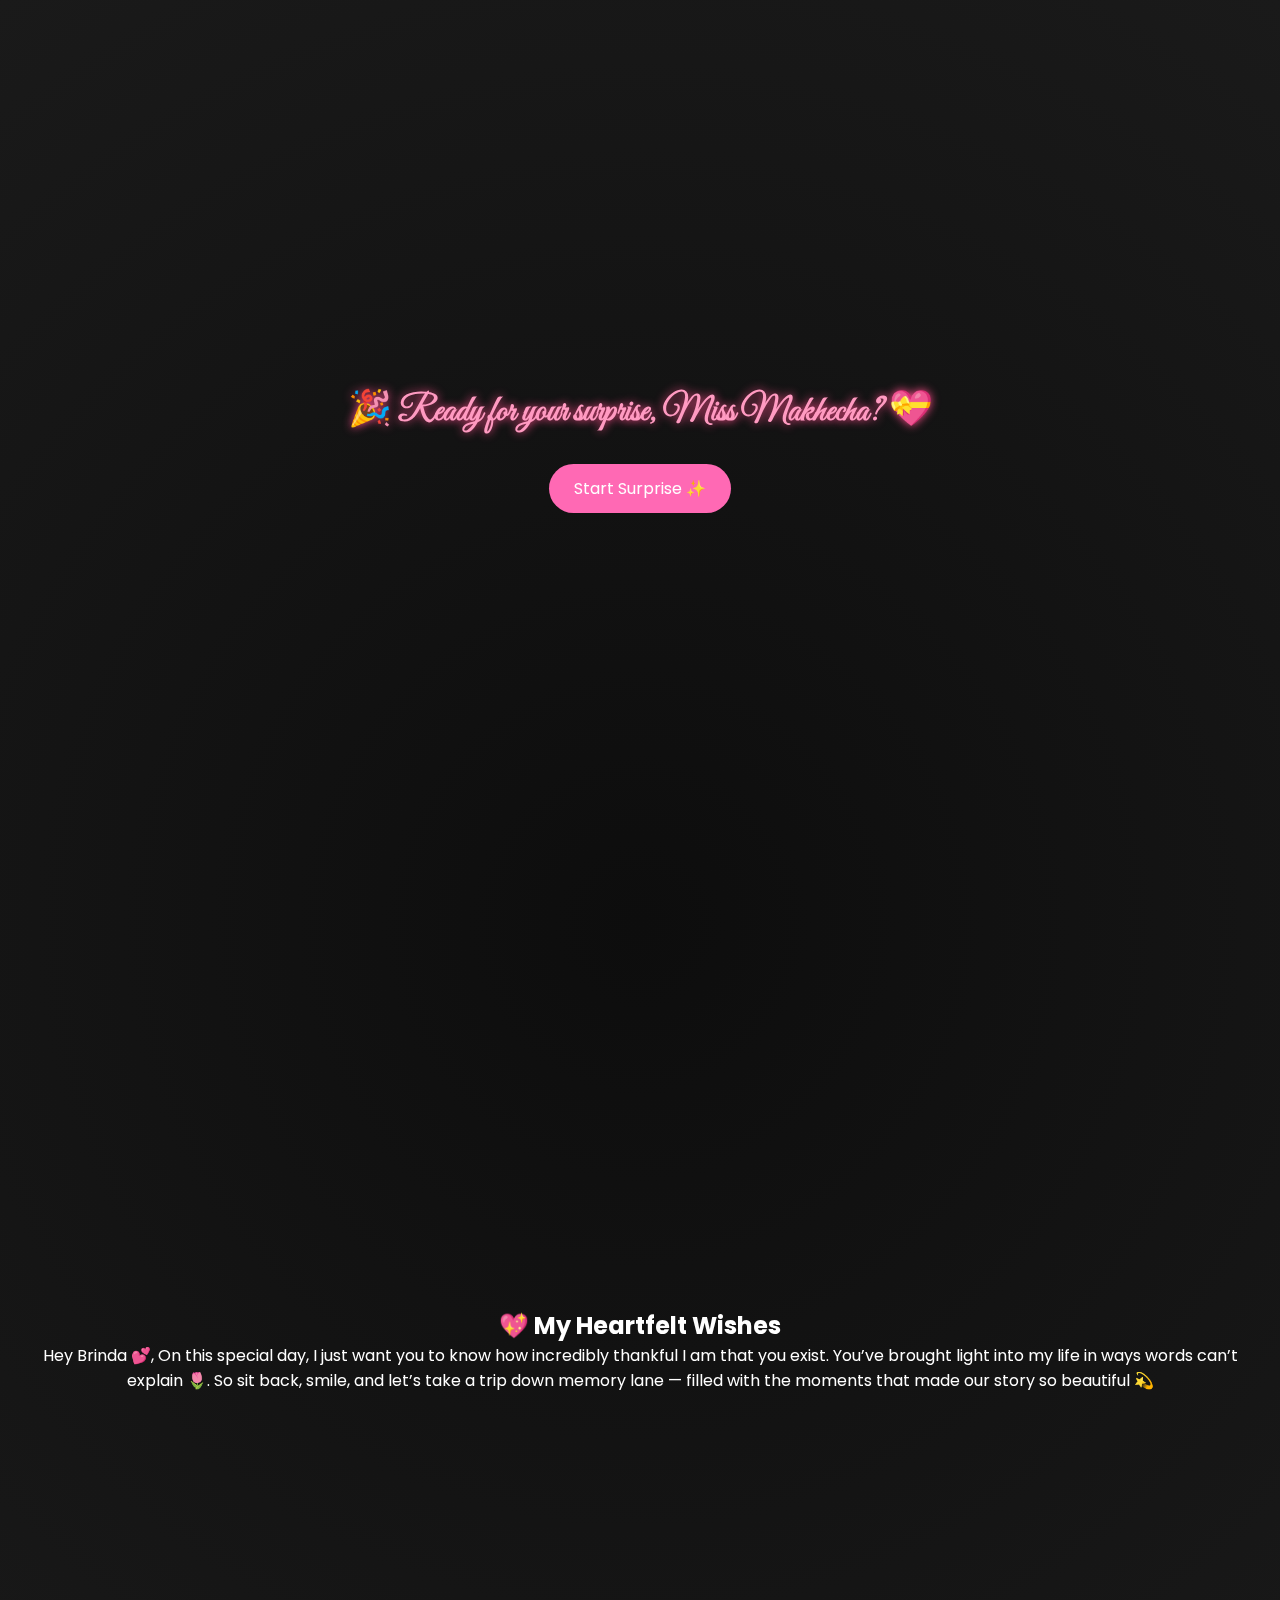
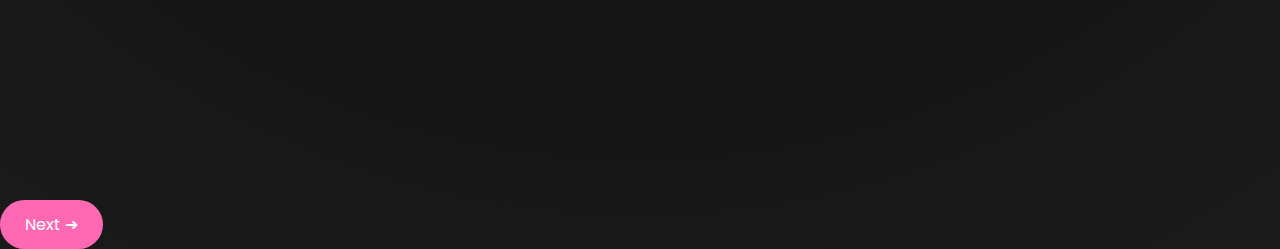
<file: index.html>
<html>
<head>
  <meta charset="UTF-8" />
  <meta name="viewport" content="width=device-width, initial-scale=1.0" />
  <title>Happy Birthday fevourite junoir...!!!!✨🫀😇</title>
  <link rel="stylesheet" href="style2.css" />
  <link href="https://fonts.googleapis.com/css2?family=Great+Vibes&family=Poppins:wght@300;400;600&display=swap" rel="stylesheet">
</head>
<body>
  <div class="stars"></div>

  <!-- INTRO SCREEN -->
  <section class="intro-screen" id="introScreen">
    <h1 class="intro-title">🎉 Ready for your surprise, Miss Makhecha? 💝</h1>
    <button id="startBtn" class="btn">Start Surprise ✨</button>
  </section>

  <!-- MAIN CONTENT -->
  <main id="mainContent" class="hidden">
    <!-- Music -->
    <audio id="bdayMusic" src="birthday.mp3" preload="auto" loop></audio>

    <!-- 1 -->
    <section class="page active">
      <h2 class="section-title">💖 My Heartfelt Wishes</h2>
      <div class="text-block">
        <p>
          Hey Brinda 💕, On this special day, I just want you to know how incredibly thankful I am that you exist.  
          You’ve brought light into my life in ways words can’t explain 🌷.  
          So sit back, smile, and let’s take a trip down memory lane —  
          filled with the moments that made our story so beautiful 💫
        </p>
      </div>
    </section>

    <!-- 2 -->
    <section class="page">
      <h2 class="section-title"> 📸 happy bday beauty queen 👸🫀🫂  </h2>
      <div class="gallery">
        <img src="photo1.jpg" alt="memory1">
        <img src="photo3.jpg" alt="memory2">
        <img src="photo5.jpg" alt="memory3">
         <img src="photo9.jpg" alt="memory4">
      </div>
    </section>

    
    <section class="page">
      <h2 class="section-title">💌 Letter from the Heart</h2>
      <p id="letterText" class="letter-text"></p>
    </section>

    <!-- 5 -->
    <section class="page">
      <h2 class="section-title">💫 Journey of Us</h2>
      <div class="text-block">
        <p>📅 19/08/2025 — Snap request accepted 💌</p>
        <p>📅 27/08/2025 — Active ride together and shared secrets 💬💞</p>
        <p>📅 29/08/2025 — First chocolate to make her mood better 🍫</p>
        <p>📅 02/09/2025 — Went to the temple together — from that day our journey began and you became my comfort person 🌸✨</p>
      </div>
    </section>

    <!-- 6 -->
    <section class="page">
      <h2 class="section-title">🤝 Promises to You</h2>
      <div class="text-block">
        <p>💖 I promise to always stand by your side no matter what.</p>
        <p>🌈 I promise to make you smile whenever you feel low.</p>
        <p>🌸 I promise to support your dreams and celebrate your wins.</p>
        <p>🍫 I promise to bring chocolates whenever you’re upset.</p>
        <p>✨ I promise to never let go — because you mean more than words can say.</p>
      </div>
    </section>

    <!-- 7 -->
    <section class="page">
      <h2 class="section-title">💖 Forever & Always</h2>
      <div class="text-block">
        <p>
          You are a gift, my favorite person.  
          "Besides chocolate, you're my favorite." 🍫  
          May this birthday fill your heart with love and laughter! 🎂💕
          the more surprises are waiting for you so be ready for next morning....
          Once again — Happy Birthday, Miss Makhecha! 💝
        </p>
      </div>
    </section>

    <button id="nextBtn" class="btn next">Next ➜</button>
  </main>

  <script src="script.js"></script>
</body>
</html>
</file>
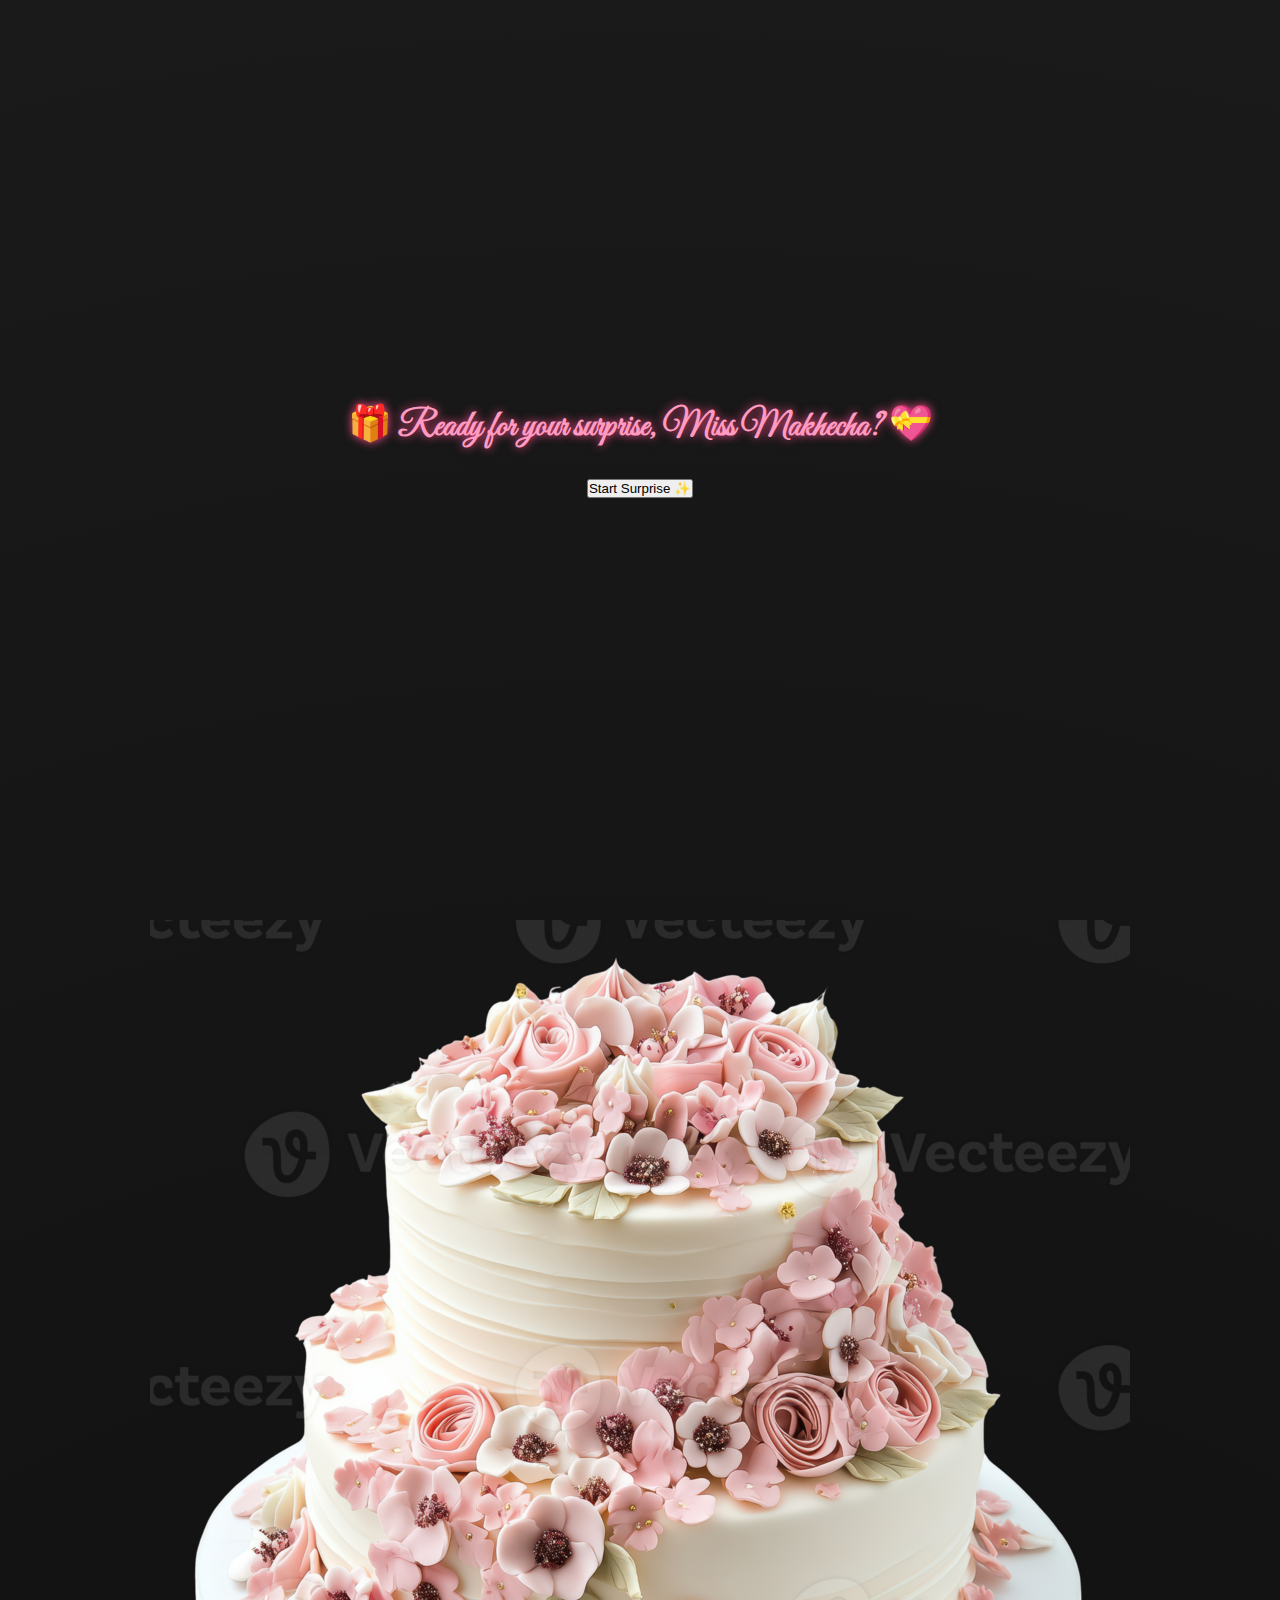
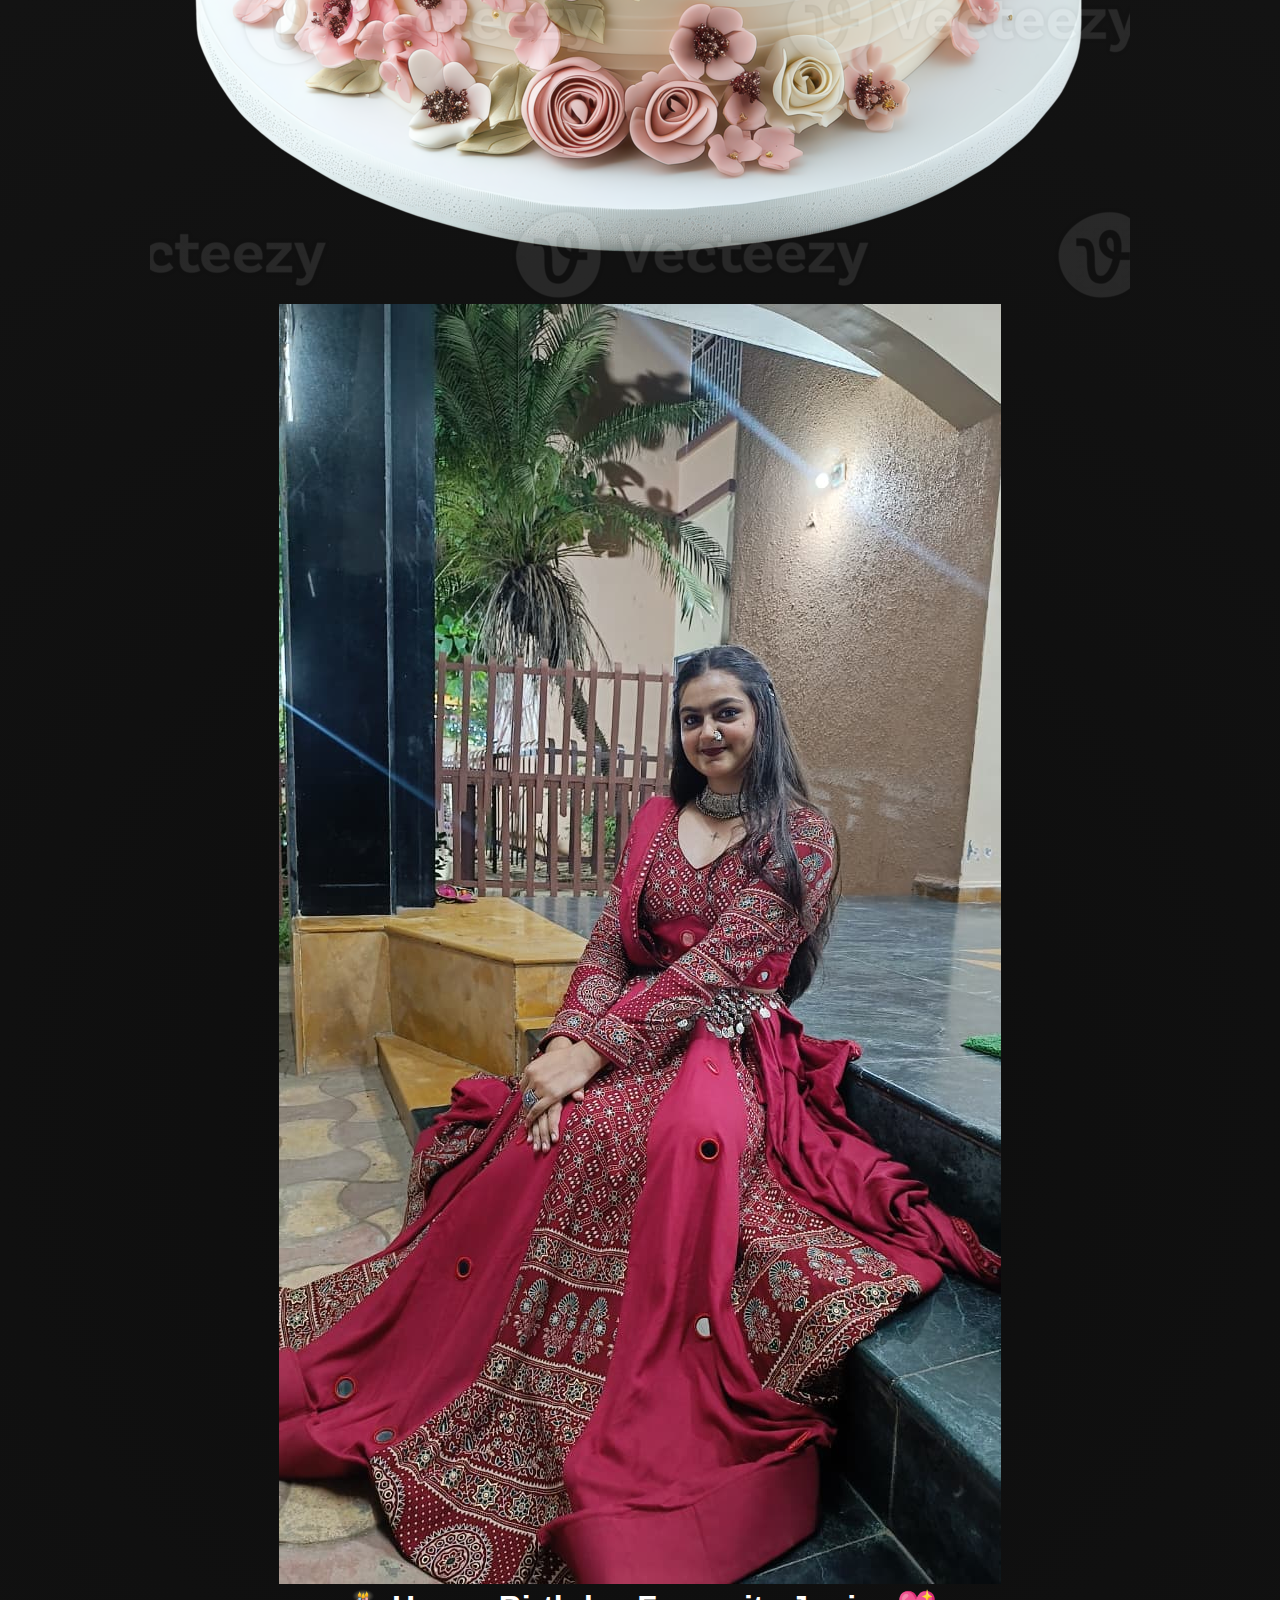
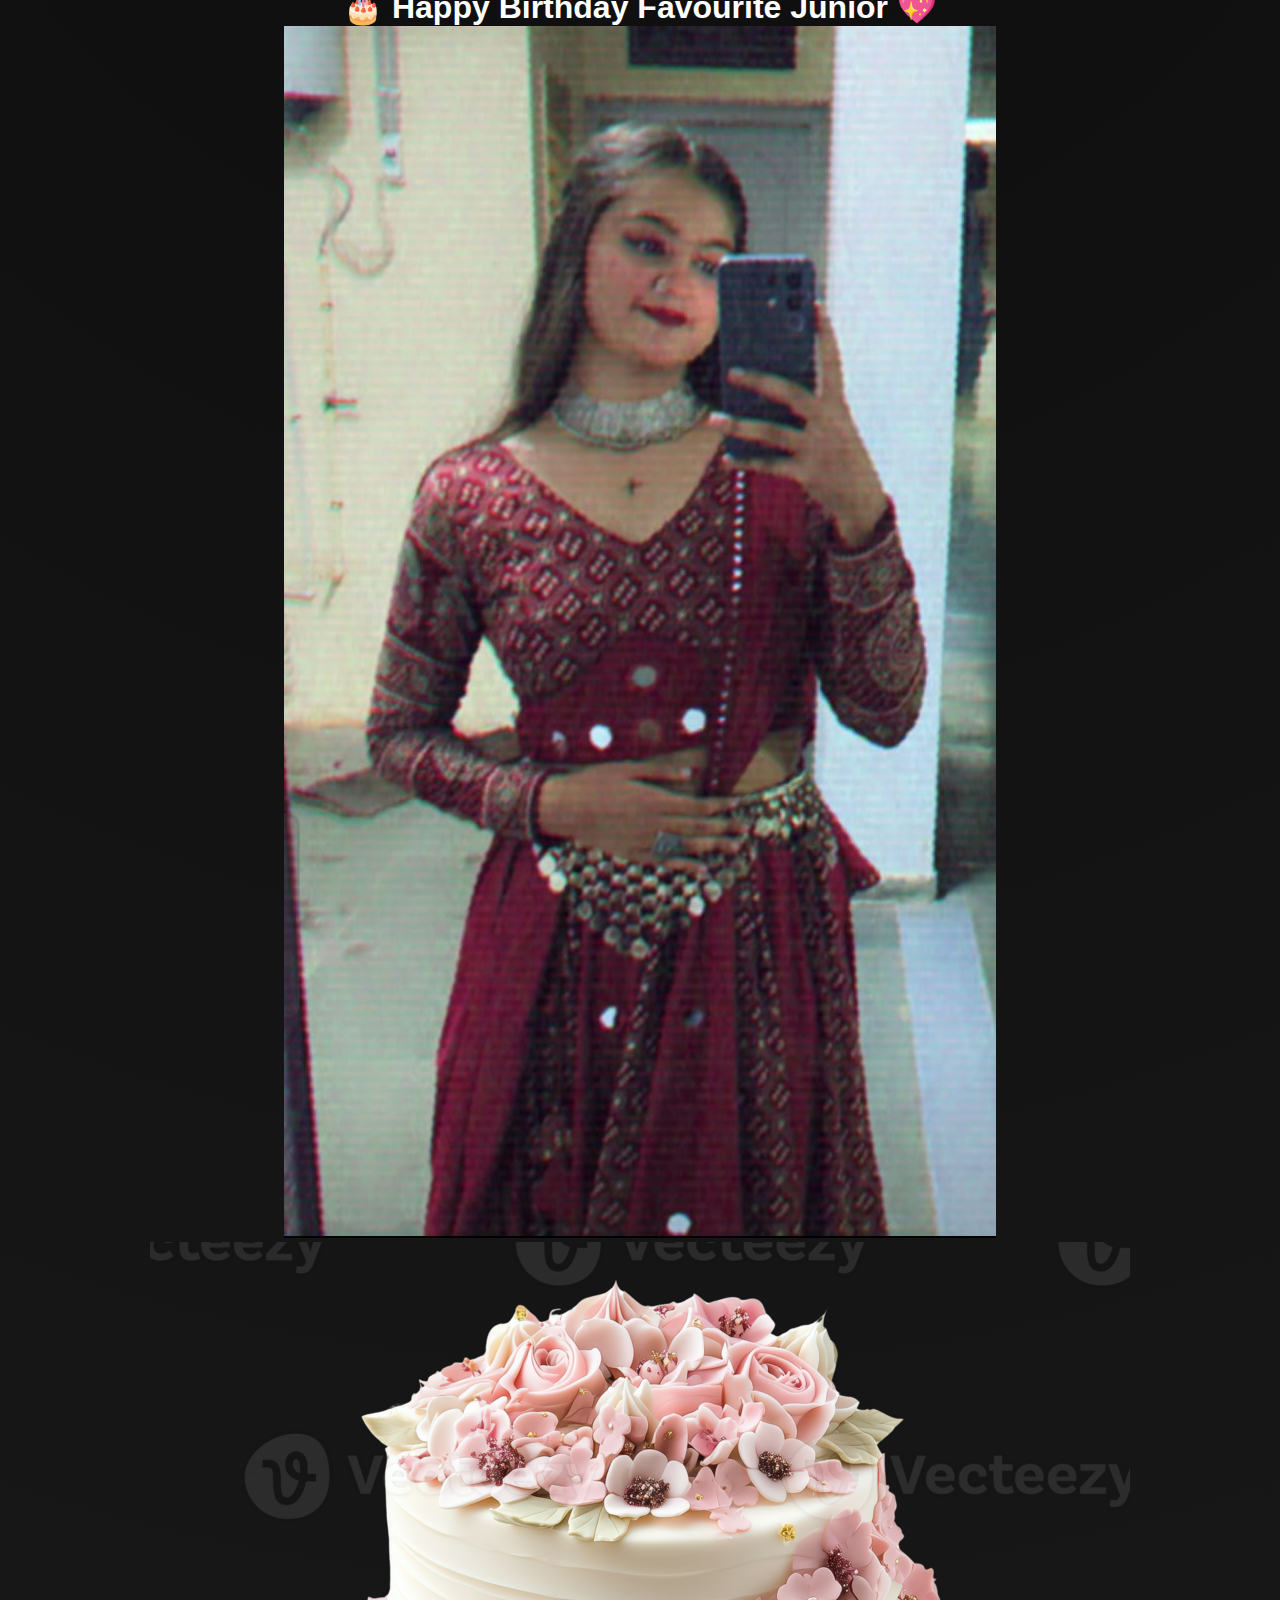
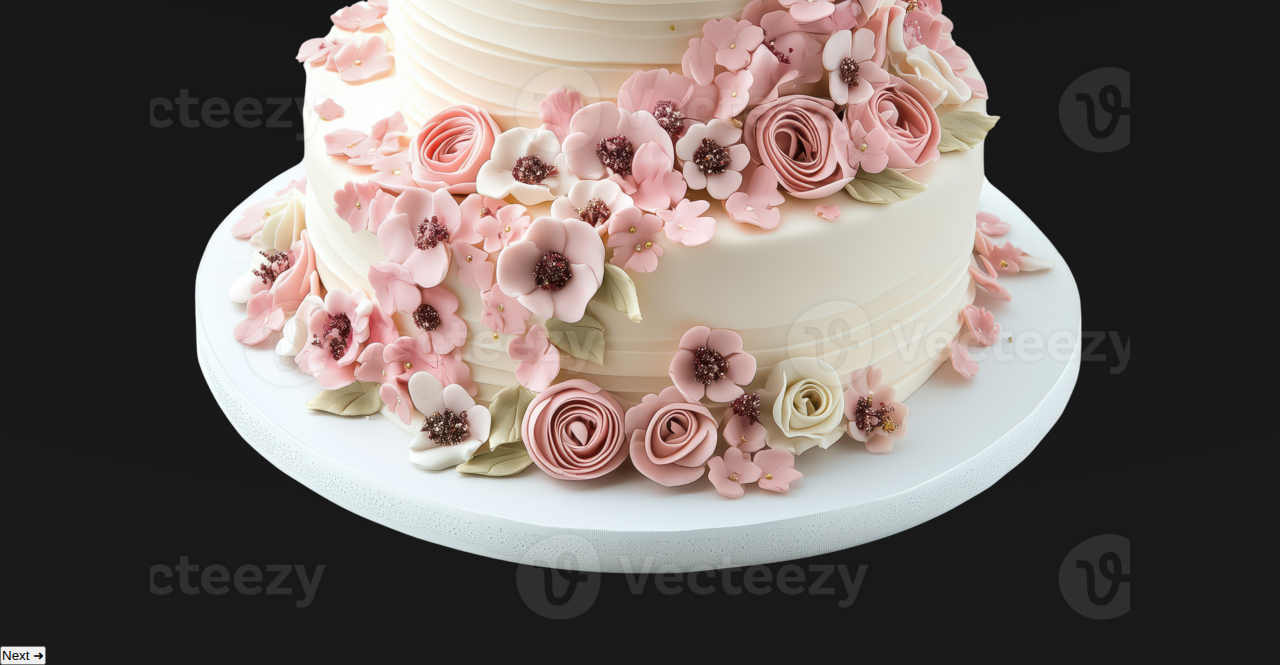
<file: index3.html>
<!DOCTYPE html>
<html lang="en">
<head>
  <meta charset="UTF-8" />
  <meta name="viewport" content="width=device-width, initial-scale=1.0" />
  <title>Happy Birthday Favourite Junior Ever 💖</title>
  <link rel="stylesheet" href="style2.css" />
  <link href="https://fonts.googleapis.com/css2?family=Pinyon+Script&family=Playfair+Display:wght@400;500;700&family=Great+Vibes&display=swap" rel="stylesheet">
</head>
<body>

  <!-- Intro Page -->
  <div class="intro-screen" id="introScreen">
    <h1 class="intro-title">🎁 Ready for your surprise, Miss Makhecha? 💝</h1>
    <button id="startBtn">Start Surprise ✨</button>
    <div id="introSparkles"></div>
  </div>

  <!-- Main Content -->
  <div class="main-content hidden" id="mainContent">
    <audio id="bdayMusic" src="birthday.mp3" loop></audio>

    <!-- Birthday Greeting -->
    <section class="page active" id="birthday">
          <div class="photo-gallery responsive-gallery">

         <img src="cake.png" alt="Cake">
        <img src="photo1.jpg" alt="Memory 1">
      <h1 class="main-title">🎂 Happy Birthday Favourite Junior 💖</h1>
    
       
        <img src="photo3.jpg" alt="Memory 2">
        <img src="cake.png" alt="Cake">
      </div>
    </section>

    <!-- Letter Page -->
    <section class="page" id="letter">
      <h2 class="section-title">💌 A Letter from the Heart</h2>
      <div class="letter-box">
        <p id="letterText"></p>
      </div>
      <div class="photo-gallery responsive-gallery">
        <img src="flower2.png" alt="Flower">
        <img src="photo4.jpg" alt="Memory">
        <img src="photo5.jpg" alt="Memory">
        <img src="flower2.png" alt="Flower">
      </div>
    </section>

    <!-- Memory Wall -->
    <section class="page" id="memories">
      <h2 class="section-title">📸 Beautiful Memories Together</h2>
      <div class="photo-wall responsive-gallery">
        <img src="photo11.jpg" alt="Memory">
        <img src="photo8.jpg" alt="Memory">
        <img src="photo7.jpg" alt="Memory">
      </div>
    </section>

    <!-- Video Memories -->
    <section class="page" id="videos">
      <h2 class="section-title">🎞️ Our Fun Memories in Motion</h2>
      <div class="video-grid">
        <video src="video1.mp4" autoplay muted loop></video>
        <video src="video2.mp4" autoplay muted loop></video>
        <video src="video3.mp4" autoplay muted loop></video>
        <video src="video4.mp4" autoplay muted loop></video>
      </div>
    </section>

    <!-- 🌸 Journey Page -->
    <section class="page" id="journey">
      <h2 class="section-title">💫 Journey of Us 💫</h2>
      <div class="journey-content">
        <p>📅 <b>19/08/2k25</b> — Snap request accepted 💌</p>
        <p>📅 <b>27/08/2k25</b> — Active ride together and shared secrets, getting closer 💬💞</p>
        <p>📅 <b>29/08/2k25</b> — First chocolate to make her mood better 🍫</p>
        <p>📅 <b>02/09/2k25</b> — Went to the temple together and felt the best; from that day our journey began, and she became my comfort person... 🌸✨</p>
      </div>
    </section>

    <!-- Promise Page -->
    <section class="page" id="promise">
      <h2 class="section-title">🤝 My Promises to You</h2>
      <div class="promise-content">
        <img src="photo2.jpg" class="promise-photo" alt="Promise">
        <p>
          I’m your biggest supporter. I’ll be there when things fall apart, not only when they shine.  
          I promise to listen, to cheer for your wins, and to remind you how strong you are.  
          I promise I will never let you feel down, will always take care of you like an elder sister,  
          never judge you, always try to make you smile, and keep our bond forever. 🫀🤗  
          "I promise to never let our friendship fade away." 🫂  
          "I promise to protect, guide, and love you unconditionally." ✨  
          "I promise to keep all our secrets safe." ❤️‍🩹
        </p>
        <img src="photo10.jpg" class="promise-photo" alt="Promise">
      </div>
    </section>

    <!-- Forever Page -->
    <section class="page" id="forever">
      <h2 class="section-title">💖 Forever & Always</h2>
      <div class="forever-content">
        <img src="photo9.jpg" class="promise-photo" alt="Forever">
        <p>
          You are a gift, my favorite person.  
          "Besides chocolate, you're my favorite." 🍫  
          "I’ll always try to stay with you forever" ∞  
          May this birthday fill your heart with light, love, and cake! 🎂💕  
          The surprise is waiting for you — be ready for the next morning, beta! 🫀  
          Once again — Happy Birthday, Miss Makhecha! 💝
        </p>
        <img src="photo9.jpg" class="promise-photo" alt="Forever">
      </div>
    </section>

    <button id="nextBtn">Next ➜</button>
  </div>

  <div id="glitter"></div>
  <script src="script.js" defer></script>
</body>
</html>
</file>
<file: style2.css>
* {
  margin: 0;
  padding: 0;
  box-sizing: border-box;
  font-family: "Poppins", sans-serif;
}

body {
  background: radial-gradient(circle at center, #0d0d0d, #1a1a1a);
  color: #fff;
  overflow-x: hidden;
  min-height: 100vh;
}

/* ✨ Star Animation */
.stars {
  width: 100%;
  height: 100%;
  background: transparent url("https://www.transparenttextures.com/patterns/stardust.png") repeat;
  position: fixed;
  top: 0;
  left: 0;
  z-index: 0;
  animation: twinkle 10s infinite linear;
  opacity: 0.3;
}

@keyframes twinkle {
  0%, 100% { opacity: 0.3; }
  50% { opacity: 0.6; }
}

/* 🌸 Intro */
.intro-screen {
  height: 100vh;
  display: flex;
  flex-direction: column;
  justify-content: center;
  align-items: center;
  text-align: center;
  z-index: 2;
  position: relative;
  padding: 20px;
}

.intro-title {
  font-family: "Great Vibes", cursive;
  font-size: 2.2rem;
  color: #ff9ac1;
  margin-bottom: 30px;
  text-shadow: 0 0 10px #ff4d8b;
}

.btn {
  background: #ff69b4;
  color: #fff;
  border: none;
  border-radius: 50px;
  padding: 12px 25px;
  font-size: 1rem;
  cursor: pointer;
  transition: 0.3s;
}

.btn:hover {
  transform: scale(1.05);
  background: #ff8dc8;
}

/* 🎞️ Pages */
.page {
  display: none;
  flex-direction: column;
  align-items: center;
  justify-content: center;
  min-height: 100vh;
  padding: 20px;
  text-align: center;
  position: relative;
  z-index: 2;
}

.page.active {
  display: flex;
  animation: fadeIn 1s ease;
}

@keyframes fadeIn {
  from { opacity: 0; transform: translateY(20px); }
  to { opacity: 1; transform: translateY(0); }
}

/* 🖼️ Gallery */
.gallery {
  display: flex;
  flex-wrap: wrap;
  gap: 15px;
  justify-content: center;
}

.gallery img {
  width: 90%;
  max-width: 350px;
  border-radius: 15px;
  box-shadow: 0 4px 20px rgba(255, 182, 193, 0.4);
  transition: transform 0.3s;
}

.gallery img:hover {
  transform: scale(1.05);
}

/* 🎥 Videos */
.video-grid {
  display: grid;
  grid-template-columns: repeat(auto-fit, minmax(250px, 1fr));
  gap: 15px;
  width: 100%;
}

.video-grid video {
  width: 100%;
  border-radius: 15px;
  box-shadow: 0 0 10px rgba(255, 192, 203, 0.3);
}

/* 💌 Letter */
.letter-text {
  background: rgba(255, 255, 255, 0.1);
  color: #ffe6f2;
  padding: 20px;
  border-radius: 20px;
  max-width: 600px;
  line-height: 1.7;
  font-size: 1rem;
  box-shadow: 0 4px 20px rgba(255, 182, 193, 0.2);
  text-align: left;
  white-space: pre-wrap;
}

/* 💫 Journey, Promise & Forever */
.journey, .promise, .forever, .intro-message {
  max-width: 600px;
  text-align: left;
  line-height: 1.8;
  background: rgba(255, 182, 193, 0.1);
  padding: 20px;
  border-radius: 20px;
  box-shadow: 0 0 15px rgba(255, 182, 193, 0.2);
  color: #ffeaf0;
}

.journey b {
  color: #ffc0cb;
}

/* 🪄 Responsiveness */
@media (max-width: 600px) {
  .intro-title { font-size: 1.8rem; }
  .btn { padding: 10px 20px; font-size: 0.9rem; }
  .gallery img, .video-grid video { width: 95%; }
  .letter-text, .journey, .promise, .forever, .intro-message { font-size: 0.9rem; padding: 15px; }
}
</file>
